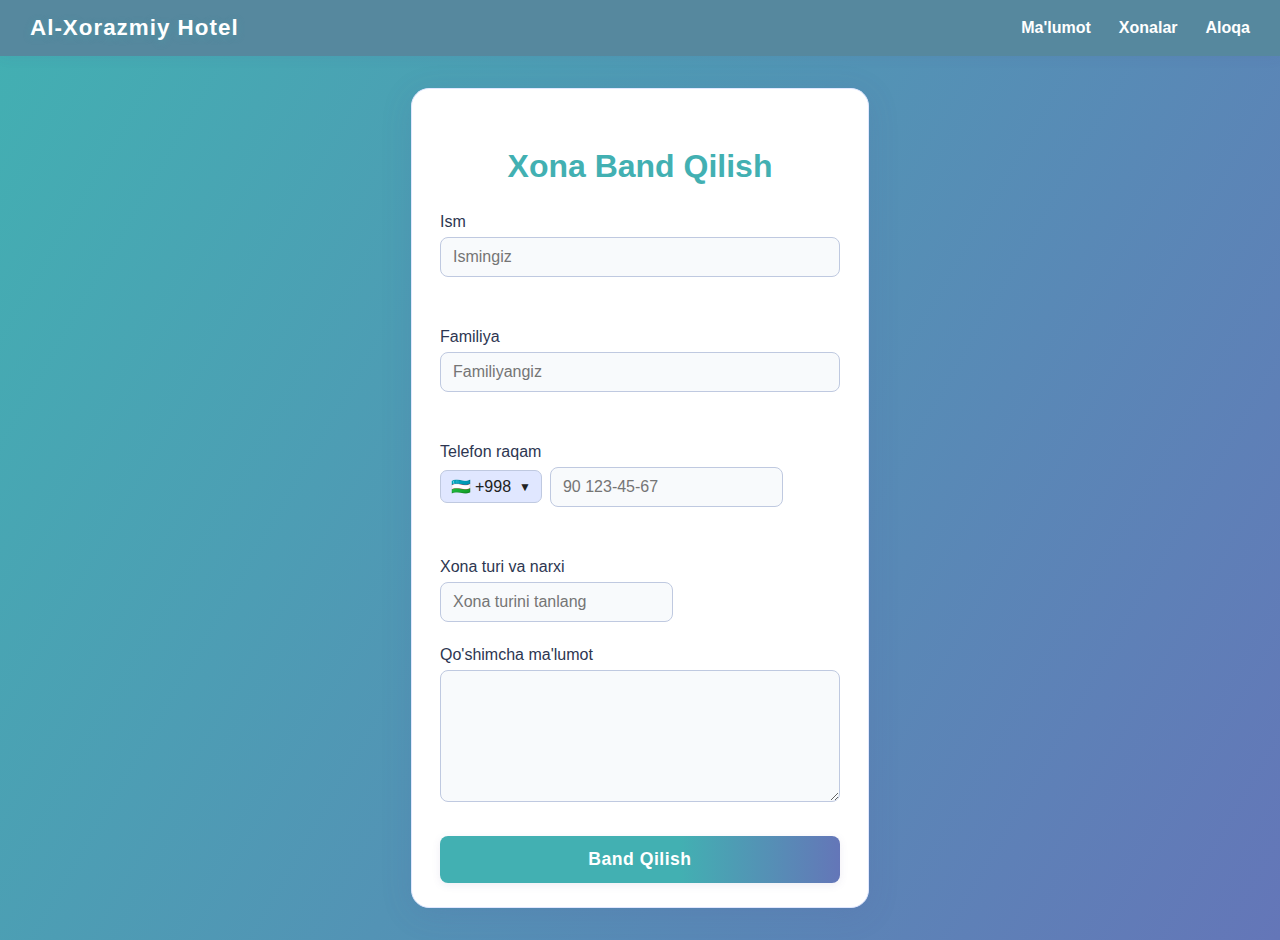
<file: burron.html>
<!DOCTYPE html>
<html lang="uz">
<head>
  <meta charset="UTF-8">
  <meta name="viewport" content="width=device-width, initial-scale=1.0">
  <title>Xona Band Qilish</title>
  <meta name="description" content="Al-Xorazmiy mehmonxonasida xona band qilish uchun zamonaviy va qulay forma.">
  <link rel="icon" type="image/png" href="/logo.png">
  <link rel="stylesheet" href="burron.css">
  <link rel="stylesheet" href="burron-advanced.css">
  <style>
    body {
      margin: 0;
      font-family: 'Segoe UI', sans-serif;
      background: linear-gradient(120deg, #42b0b2 0%, #6476b8 100%);
      min-height: 100vh;
      color: #222;
      display: flex;
      flex-direction: column;
      align-items: center;
      justify-content: center;
    }
    .navbar {
      display: flex;
      justify-content: space-between;
      align-items: center;
      padding: 15px 30px;
      background-color: #56889e;
      color: white;
      font-family: 'Segoe UI', sans-serif;
    }
    .navbar a {
      color: #ffffff;
      text-decoration: none;
      margin-left: 20px;
      font-weight: bold;
      transition: color 0.3s ease;
    }
    .navbar a:hover {
      color: #ffffff;
      text-decoration: underline;
    }
    @media (max-width: 700px) {
      .navbar {
        flex-direction: column;
        padding: 10px 5px;
      }
      .navbar a {
        margin-left: 0;
        margin-right: 10px;
        display: inline-block;
        margin-top: 8px;
      }
    }
    .booking-container {
      background: #fff;
      border-radius: 18px;
      box-shadow: 0 6px 32px rgba(87,74,152,0.13);
      padding: 32px 28px 24px 28px;
      max-width: 400px;
      width: 100%;
      margin: 32px 0;
      display: flex;
      flex-direction: column;
      gap: 18px;
    }
    .booking-container h2 {
      text-align: center;
      color: #42b0b2;
      margin-bottom: 10px;
      font-size: 2rem;
    }
    .form-group {
      display: flex;
      flex-direction: column;
      gap: 6px;
    }
    label {
      font-weight: 500;
      color: #2d3651;
    }
    input, select, textarea {
      padding: 10px 12px;
      border-radius: 8px;
      border: 1px solid #bfc9e0;
      font-size: 1rem;
      background: #f8fafc;
      transition: border 0.2s;
    }
    input:focus, select:focus, textarea:focus {
      border: 1.5px solid #42b0b2;
      outline: none;
      background: #fff;
    }
    .room-options {
      display: flex;
      flex-direction: column;
      gap: 8px;
      margin-top: 4px;
    }
    .room-radio {
      display: flex;
      align-items: center;
      gap: 8px;
      background: #e0e7ff;
      border-radius: 7px;
      padding: 7px 10px;
      cursor: pointer;
      transition: background 0.2s;
    }
    .room-radio input[type="radio"] {
      accent-color: #42b0b2;
      width: 18px;
      height: 18px;
    }
    .room-radio.selected {
      background: #42b0b2;
      color: #fff;
    }
    .price {
      font-weight: bold;
      color: #ff5722;
      margin-left: auto;
      font-size: 1.1em;
    }
    .submit-btn {
      background: linear-gradient(90deg, #42b0b2 60%, #6476b8 100%);
      color: #fff;
      border: none;
      border-radius: 8px;
      padding: 13px 0;
      font-size: 1.1rem;
      font-weight: bold;
      margin-top: 10px;
      cursor: pointer;
      box-shadow: 0 2px 8px rgba(87,74,152,0.10);
      transition: background 0.2s, transform 0.2s;
    }
    .submit-btn:hover {
      background: #56889e;
      transform: translateY(-2px);
    }
    @media (max-width: 600px) {
      .booking-container {
        padding: 18px 4vw 14px 4vw;
        max-width: 98vw;
      }
      .booking-container h2 {
        font-size: 1.3rem;
      }
      .submit-btn {
        font-size: 1rem;
        padding: 11px 0;
      }
    }
  </style>
</head>
<body>
  <div class="navbar">
    <div class="logo">Al-Xorazmiy Hotel</div><div></div>
    <a href="index.html" class="back-btn" id="backBtn" aria-label="Orqaga qaytish" style="display:none">← Orqaga</a>
    <div class="navbar-links" id="navbarLinks">
      <a href="#info">Ma'lumot</a>
      <a href="#rooms">Xonalar</a>
      <a href="#contact">Aloqa</a>
    </div>
  </div>
  <form class="booking-container" id="bookingForm">
    <h2>Xona Band Qilish</h2>
    <div class="form-group guest1-fields">
      <label for="name">Ism</label>
      <input type="text" id="name" name="name" required placeholder="Ismingiz">
      <div class="error-msg" id="err-name"></div>
    </div>
    <div class="form-group guest1-fields">
      <label for="surname">Familiya</label>
      <input type="text" id="surname" name="surname" required placeholder="Familiyangiz">
      <div class="error-msg" id="err-surname"></div>
    </div>
    <div class="form-group guest2-fields" style="display:none">
      <label for="name2">2-kishi ismi</label>
      <input type="text" id="name2" name="name2" placeholder="2-kishi ismi">
      <div class="error-msg" id="err-name2"></div>
    </div>
    <div class="form-group guest2-fields" style="display:none">
      <label for="surname2">2-kishi familiyasi</label>
      <input type="text" id="surname2" name="surname2" placeholder="2-kishi familiyasi">
      <div class="error-msg" id="err-surname2"></div>
    </div>
    <div class="form-group">
      <label for="phone">Telefon raqam</label>
      <div class="phone-input-group">
        <div class="country-dropdown" id="countryDropdown">
          <div class="selected-country" id="selectedCountry">
            <span class="flag">🇺🇿</span>
            <span class="code">+998</span>
            <span class="arrow">▼</span>
          </div>
          <div class="country-list" id="countryList">
            <!-- Countries will be populated by JS -->
          </div>
        </div>
        <input type="tel" id="phone" name="phone" required placeholder="90 123-45-67">
      </div>
      <div class="error-msg" id="err-phone"></div>
    </div>
    <div class="form-group">
      <label for="roomType">Xona turi va narxi</label>
      <div class="room-select-group">
        <input type="text" id="roomType" name="roomType" readonly required placeholder="Xona turini tanlang" autocomplete="off">
        <div class="room-select-arrow"></div>
      </div>
    </div>
    <div class="form-group">
      <label for="extra">Qo'shimcha ma'lumot</label>
      <textarea id="extra" name="extra" rows="2" aria-placeholder="Iltimoslaringiz yoki izoh..."></textarea>
    </div>
    <button type="submit" class="submit-btn">Band Qilish</button>
  </form>

  <!-- Room select modal -->
  <div class="room-modal" id="roomModal">
    <div class="room-modal-content">
      <div class="room-modal-title">Xona turini tanlang</div>
      <div class="room-modal-list" id="roomModalList">
        <!-- Room options will be populated by JS -->
      </div>
      <button class="room-modal-close" id="roomModalClose">Yopish</button>
    </div>
  </div>

  <script src="burron.js"></script>
  <script src="burron-advanced.js"></script>
  <script>
    // Mobile/desktop navbar logic
    function updateNavbar() {
      if(window.innerWidth < 700) {
        document.getElementById('backBtn').style.display = 'inline-block';
        document.getElementById('navbarLinks').style.display = 'none';
      } else {
        document.getElementById('backBtn').style.display = 'none';
        document.getElementById('navbarLinks').style.display = 'flex';
      }
    }
    window.addEventListener('resize', updateNavbar);
    updateNavbar();
  </script>
</body>
</html>
</file>
<file: burron.css>
/* Responsive navbar and booking form improvements */
.navbar {
  width: 100vw;
  min-width: 0;
  box-sizing: border-box;
  position: relative;
  z-index: 100;
  display: flex;
  flex-direction: row;
  justify-content: space-between;
  align-items: center;
  background: #42b0b2;
  box-shadow: 0 2px 12px rgba(87,74,152,0.07);
}
.navbar .logo {
  font-size: 1.4em;
  font-weight: bold;
  letter-spacing: 1px;
  flex: 1 1 auto;
  white-space: nowrap;
  padding-right: 10px;
  color: #fff;
  text-shadow: 0 2px 8px #42b0b255;
}
.navbar-links {
  display: flex;
  align-items: center;
  gap: 0.5em;
}
@media (max-width: 700px) {
  .navbar {
    flex-direction: row;
    justify-content: space-between;
    align-items: center;
    width: 100vw;
    position: relative;
    padding: 10px 2vw;
  }
  .navbar .logo {
    flex: 1 1 auto;
    padding-right: 10px;
    font-size: 1.1em;
  }
  .navbar-links {
    display: none;
    flex-direction: column;
    background: #56889e;
    position: absolute;
    top: 100%;
    left: 0;
    width: 100vw;
    box-shadow: 0 4px 16px rgba(87,74,152,0.13);
    z-index: 200;
  }
  .navbar-links.open {
    display: flex;
  }
  .navbar .menu-toggle {
    display: block;
    background: none;
    border: none;
    color: #fff;
    font-size: 2em;
    margin-left: 10px;
    cursor: pointer;
  }
  .back-btn {
    display: inline-block !important;
    position: static;
    margin-top: 0;
    margin-bottom: 0;
    font-size: 1.1em;
    z-index: 101;
    margin-right: 4vw;
    vertical-align: middle;
  }
  .booking-container {
    margin: 12px auto;
    max-width: 99vw;
    padding: 10px 2vw 8px 2vw;
    border-radius: 16px;
  }
}
@media (min-width: 701px) {
  .navbar {
    padding: 15px 8vw;
    width: 100vw;
  }
  .navbar .menu-toggle {
    display: none;
  }
  .back-btn {
    display: none !important;
  }
}

/* Booking form centering and max width */
.booking-container {
  background: #fff;
  border-radius: 22px;
  box-shadow: 0 8px 32px rgba(87,74,152,0.13);
  padding: 36px 28px 28px 28px;
  max-width: 430px;
  width: 100%;
  margin: 38px auto;
  display: flex;
  flex-direction: column;
  gap: 13px;
  border: 1.5px solid #e0e7ff;
}
@media (max-width: 600px) {
  .booking-container {
    margin: 18px auto;
    max-width: 98vw;
    padding: 12px 2vw 10px 2vw;
  }
}

/* Modal full width on mobile */
@media (max-width: 500px) {
  .room-modal-content {
    min-width: 0;
    width: 98vw;
    padding: 10px 2vw 8px 2vw;
  }
}

/* Extra polish for mobile and focus */
@media (max-width: 400px) {
  .booking-container {
    padding: 8px 2vw 8px 2vw;
    font-size: 0.97rem;
  }
  .form-group label {
    font-size: 0.98em;
  }
  .submit-btn {
    font-size: 0.97em;
  }
}
input:focus, textarea:focus, select:focus {
  border: 1.5px solid #42b0b2;
  outline: none;
  background: #fff;
  box-shadow: 0 0 0 2px #42b0b233;
}
.submit-btn:active {
  background: #42b0b2;
}

.back-btn {
  display: none;
  background: none;
  border: none;
  color: #fff;
  font-size: 1.1em;
  font-weight: bold;
  padding: 7px 24px 7px 8px;
  border-radius: 8px;
  text-decoration: none;
  transition: background 0.2s, color 0.2s;
  margin-left: 0;
  margin-right: 4vw;
  position: static;
  white-space: nowrap;
}
.back-btn:hover {
  background: #56889e;
  color: #fff;
  text-decoration: none;
}

.error-msg {
  color: #e53935;
  font-size: 0.97em;
  margin-top: 3px;
  min-height: 18px;
  line-height: 1.2;
  font-weight: 500;
  display: block;
}

body {
  margin: 0;
  font-family: 'Segoe UI', 'Inter', 'Roboto', Arial, sans-serif;
  background: linear-gradient(120deg, #e0e7ff 0%, #42b0b2 100%);
  min-height: 100vh;
  color: #222;
}
.form-group {
  display: flex;
  flex-direction: column;
  gap: 0px;
  margin-bottom: 6px;
}
input, select, textarea {
  padding: 12px 14px;
  border-radius: 12px;
  border: 1.5px solid #bfc9e0;
  font-size: 1rem;
  background: #f8fafc;
  transition: border 0.2s, box-shadow 0.2s;
  margin-top: 0px;
}
textarea {
  min-height: 80px;
  max-height: 220px;
  resize: vertical;
  font-size: 1rem;
}
#extra {
  min-height: 110px;
  font-size: 1.05em;
}
#extra::placeholder, textarea::placeholder {
  color: #42b0b2;
  font-style: italic;
  font-size: 1.08em;
  opacity: 0.85;
  letter-spacing: 0.2px;
}
label {
  font-weight: 500;
  color: #2d3651;
  margin-bottom: 0;
}
.submit-btn {
  background: linear-gradient(90deg, #42b0b2 60%, #6476b8 100%);
  color: #fff;
  border: none;
  border-radius: 12px;
  padding: 15px 0;
  font-size: 1.13rem;
  font-weight: bold;
  margin-top: 12px;
  cursor: pointer;
  box-shadow: 0 2px 8px rgba(87,74,152,0.10);
  transition: background 0.2s, transform 0.2s;
  letter-spacing: 0.5px;
}
.submit-btn:hover {
  background: #56889e;
  transform: translateY(-2px);
}
</file>
<file: burron-advanced.css>
/* Country code dropdown */
.phone-input-group {
  display: flex;
  align-items: center;
  gap: 8px;
}
.country-dropdown {
  position: relative;
  min-width: 90px;
  user-select: none;
}
.selected-country {
  display: flex;
  align-items: center;
  gap: 4px;
  background: #e0e7ff;
  border-radius: 7px;
  padding: 6px 10px;
  cursor: pointer;
  border: 1px solid #bfc9e0;
}
.selected-country .arrow {
  margin-left: 4px;
  font-size: 12px;
}
.country-list {
  display: none;
  position: absolute;
  top: 110%;
  left: 0;
  width: 180px;
  max-height: 180px;
  overflow-y: auto;
  background: #fff;
  border-radius: 8px;
  box-shadow: 0 4px 16px rgba(87,74,152,0.13);
  z-index: 10;
  border: 1px solid #bfc9e0;
}
.country-list.open {
  display: block;
}
.country-item {
  display: flex;
  align-items: center;
  gap: 7px;
  padding: 7px 12px;
  cursor: pointer;
  transition: background 0.15s;
}
.country-item:hover, .country-item.selected {
  background: #42b0b2;
  color: #fff;
}
.country-item .flag {
  font-size: 18px;
}

/* Room select modal */
.room-modal {
  display: none;
  position: fixed;
  z-index: 1001;
  left: 0;
  top: 0;
  width: 100vw;
  height: 100vh;
  background: rgba(0,0,0,0.45);
  justify-content: center;
  align-items: center;
}
.room-modal.open {
  display: flex;
}
.room-modal-content {
  background: #fff;
  border-radius: 16px;
  padding: 18px 12px 12px 12px;
  min-width: 260px;
  max-width: 95vw;
  width: 350px;
  box-shadow: 0 6px 32px rgba(87,74,152,0.13);
  display: flex;
  flex-direction: column;
  gap: 10px;
}
.room-modal-title {
  font-size: 1.1rem;
  font-weight: 600;
  color: #42b0b2;
  margin-bottom: 8px;
  text-align: center;
}
.room-modal-list {
  max-height: 220px;
  overflow-y: auto;
  display: flex;
  flex-direction: column;
  gap: 4px;
}
.room-modal-option {
  display: flex;
  align-items: center;
  gap: 8px;
  padding: 10px 8px;
  border-radius: 8px;
  cursor: pointer;
  transition: background 0.15s;
  font-size: 1rem;
  position: relative;
}
.room-modal-option.selected {
  background: #42b0b2;
  color: #fff;
}
.room-modal-option .room-check {
  margin-left: auto;
  font-size: 1.2em;
  color: #fff;
  display: none;
}
.room-modal-option.selected .room-check {
  display: inline;
}
.room-modal-close {
  margin: 10px auto 0 auto;
  background: #42b0b2;
  color: #fff;
  border: none;
  border-radius: 8px;
  padding: 8px 24px;
  font-size: 1rem;
  font-weight: 500;
  cursor: pointer;
  transition: background 0.2s;
}
.room-modal-close:hover {
  background: #56889e;
}
@media (max-width: 500px) {
  .room-modal-content {
    min-width: 0;
    width: 98vw;
    padding: 10px 2vw 8px 2vw;
  }
}
</file>
